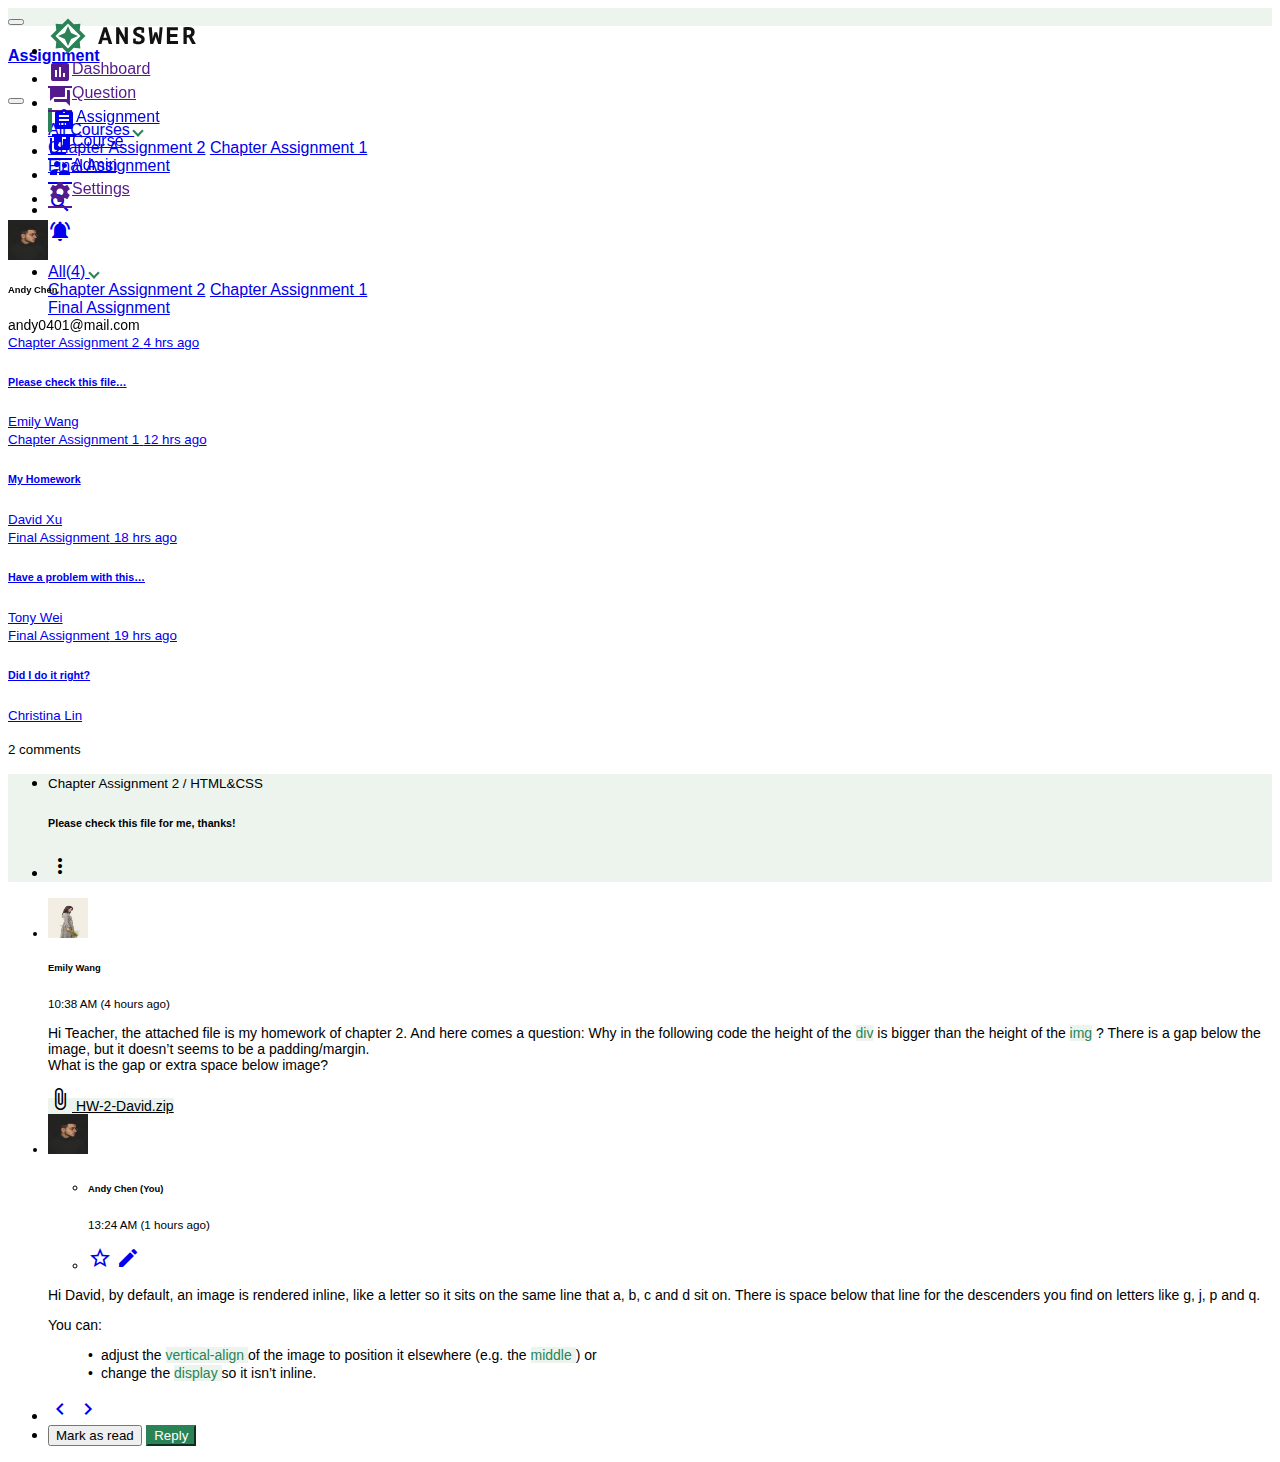
<file: index.html>
<!DOCTYPE html>
<html lang="en">

    <head>
        <meta charset="UTF-8">
        <meta name="viewport" content="width=device-width, initial-scale=1.0">
        <meta http-equiv="X-UA-Compatible" content="ie=edge">
        <title>Assignment</title>
        <link rel="stylesheet" href="https://stackpath.bootstrapcdn.com/bootstrap/4.2.1/css/bootstrap.min.css" integrity="sha384-GJzZqFGwb1QTTN6wy59ffF1BuGJpLSa9DkKMp0DgiMDm4iYMj70gZWKYbI706tWS" crossorigin="anonymous">
        <link rel="stylesheet" href="https://cdnjs.cloudflare.com/ajax/libs/font-awesome/5.13.0/css/all.min.css">
        <link href="https://fonts.googleapis.com/icon?family=Material+Icons"
      rel="stylesheet">
        <link rel="stylesheet" href="./assets/style/all.css">
        <!-- 載入 jQuery 核心 -->
        <!-- <script src="./assets/script/jquery.min.js"></script> -->
        <!-- 載入 jQuery bootstrap 核心 -->
        <script src="https://code.jquery.com/jquery-3.3.1.slim.min.js" integrity="sha384-q8i/X+965DzO0rT7abK41JStQIAqVgRVzpbzo5smXKp4YfRvH+8abtTE1Pi6jizo" crossorigin="anonymous"></script>
        <script src="https://cdnjs.cloudflare.com/ajax/libs/popper.js/1.14.6/umd/popper.min.js" integrity="sha384-wHAiFfRlMFy6i5SRaxvfOCifBUQy1xHdJ/yoi7FRNXMRBu5WHdZYu1hA6ZOblgut" crossorigin="anonymous"></script>
        <script src="https://stackpath.bootstrapcdn.com/bootstrap/4.2.1/js/bootstrap.min.js" integrity="sha384-B0UglyR+jN6CkvvICOB2joaf5I4l3gm9GU6Hc1og6Ls7i6U/mkkaduKaBhlAXv9k" crossorigin="anonymous"></script>
        <!-- 網站 all.js -->
        <script src="./assets/script/all.js"></script>
        <!-- 引入共同變數及資料 -->
        
    </head>
    <body>
        <div class="container custom-gutters container-custom">
            <div class="row border">
                <div class="col-lg-3 px-0">
                    <!-- 引入主選單 -->
                    
<nav class="align-items-start custom-primary-bg h-100 mr-4 navbar navbar-expand-lg p-0">
    
    <button class="navbar-toggler" type="button" data-toggle="collapse" data-target="#navbarNav" aria-controls="navbarNav" aria-expanded="false" aria-label="Toggle navigation">
      <span class="navbar-toggler-icon"></span>
    </button>
    <!-- 主選單開始 -->
    <div class="sidebar collapse navbar-collapse flex-column justify-content-between align-items-start" id="navbarNav">
     
      <ul class="flex-column navbar-nav w-100">
        <li class="nav-item">
           <a class="navbar-brand my-4 px-4" href="#">
            <img src="./assets/images/logo-ANSWER.svg"  class="d-inline-block align-top p-2" alt="">        
           </a>
        </li>
        
        
          
            <li class="nav-item px-4 font-weight-bold custom-item ">
                <a class="nav-link custom-nav-link text-dark " href="" target="_self">
                  <span class="material-icons mr-3">
                    insert_chart
                  </span>
                  Dashboard
                </a>
            </li>
        
          
            <li class="nav-item px-4 font-weight-bold custom-item ">
                <a class="nav-link custom-nav-link text-dark " href="" target="_self">
                  <span class="material-icons mr-3">
                    forum
                  </span>
                  Question
                </a>
            </li>
        
          
            <li class="nav-item px-4 font-weight-bold custom-item active">
                <a class="nav-link custom-nav-link text-dark " href="index.html" target="_self">
                  <span class="material-icons mr-3">
                    assignment
                  </span>
                  Assignment
                </a>
            </li>
        
          
            <li class="nav-item px-4 font-weight-bold custom-item ">
                <a class="nav-link custom-nav-link text-dark " href="#" target="_self">
                  <span class="material-icons mr-3">
                    library_music
                  </span>
                  Course
                </a>
            </li>
        
          
            <li class="nav-item px-4 font-weight-bold custom-item ">
                <a class="nav-link custom-nav-link text-dark " href="admin.html" target="_self">
                  <span class="material-icons mr-3">
                    supervisor_account
                  </span>
                  Admin
                </a>
            </li>
        
          
            <li class="nav-item px-4 font-weight-bold custom-item ">
                <a class="nav-link custom-nav-link text-dark " href="" target="_self">
                  <span class="material-icons mr-3">
                    settings
                  </span>
                  Settings
                </a>
            </li>
                
      </ul>
      <div class="media custom-media align-items-center px-4 py-2 my-4">
        <img src="./assets/images/andychen.jpeg" class="mr-3 ml-2 rounded-circle" alt="...">
        <div class="media-body">
          <h6 class="my-1 font-weight-bold">Andy Chen</h6>
          andy0401@mail.com
        </div>
      </div>
    </div>
    
</nav>
           

                </div>
                <div class="col-lg-9 px-0">
                    <!-- 引入標頭及導覽列 -->
                    <nav class="navbar navbar-expand-lg navbar-light my-4 px-2 font-weight-bold">
    <a class="navbar-brand mr-5" href="#"><h4 class="mb-0">Assignment</h4></a>
    <button class="navbar-toggler" type="button" data-toggle="collapse" data-target="#navbarSupportedContent" aria-controls="navbarSupportedContent" aria-expanded="false" aria-label="Toggle navigation">
      <span class="navbar-toggler-icon"></span>
    </button>
  
    <div class="collapse navbar-collapse" id="navbarSupportedContent">
      <ul class="navbar-nav mr-auto ">
        <!-- <li class="nav-item active">
          <a class="nav-link" href="#">Home <span class="sr-only">(current)</span></a>
        </li>
        <li class="nav-item">
          <a class="nav-link" href="#">Link</a>
        </li> -->
        <!-- dropdown menu-->
        <li class="nav-item dropdown" id="sub-menu-dropdown">
          <a class="nav-link dropdown-toggle pl-0" href="#" id="navbarDropdown" role="button" data-toggle="dropdown" aria-haspopup="true" aria-expanded="false">
            All Courses
          </a>
          <div class="dropdown-menu" aria-labelledby="navbarDropdown">
            <a class="dropdown-item" href="#">Chapter Assignment 2</a>
            <a class="dropdown-item" href="#">Chapter Assignment 1</a>
            <div class="dropdown-divider"></div>
            <a class="dropdown-item" href="#">Final Assignment</a>
          </div>
        </li>
        <!--  -->
        <li class="sub-menu-add" id="sub-menu-add-admin">
          <a class="nav-link text-dark d-flex" id="sub-menu-add-admin" href="#" data-toggle="modal" data-target="#ModalLong">
            <span class="material-icons mr-2">
              add
            </span>
            Add New Admin
          </a>
        </li>
        <!-- <li class="nav-item">
          <a class="nav-link disabled" href="#" tabindex="-1" aria-disabled="true">Disabled</a>
        </li> -->
      </ul>
      
      <ul class="navbar-nav">
      
        <li class="nav-item">
          <a class="nav-link text-dark d-flex" href="#">
            <span class="material-icons mr-2">
              search
            </span>
          </a>
        </li>
      
        <li class="nav-item">
          <a class="nav-link text-dark d-flex" href="#">
            <span class="material-icons mr-2">
              notifications_active
            </span>
          </a>
        </li>
      
      </ul>
       
      <!-- <form class="form-inline my-2 my-lg-0">
        <input class="form-control mr-sm-2" type="search" placeholder="Search" aria-label="Search">
        <button class="btn btn-outline-success my-2 my-sm-0" type="submit">Search</button>
      </form> -->
    </div>
</nav>
                    
                    <div class="content px-2">
                        <!-- 主要內容開始 -->
                        <div class="row">
    <div class="col-4 px-0">
        <nav class="navbar navbar-expand-lg navbar-light p-0 font-weight-bold">
            
            <div class="collapse navbar-collapse" id="navbarSupportedContent">
            <ul class="navbar-nav mr-auto ">          
                <li class="nav-item dropdown">
                <a class="nav-link dropdown-toggle pl-0 pb-1 pt-0" href="#" id="navbarDropdown" role="button" data-toggle="dropdown" aria-haspopup="true" aria-expanded="false">
                    All(4)
                </a>
                <div class="dropdown-menu" aria-labelledby="navbarDropdown">
                    <a class="dropdown-item" href="#">Chapter Assignment 2</a>
                    <a class="dropdown-item" href="#">Chapter Assignment 1</a>
                    <div class="dropdown-divider"></div>
                    <a class="dropdown-item" href="#">Final Assignment</a>
                </div>
                </li>          
            </ul>      
            </div>
        </nav>
        
        <div class="list-group text-dark">
            <!-- <a href="#" class="list-group-item list-group-item-action active">
            <div class="d-flex w-100 justify-content-between">
                <h5 class="mb-1">List group item heading</h5>
                <small>3 days ago</small>
            </div>
            <p class="mb-1">Donec id elit non mi porta gravida at eget metus. Maecenas sed diam eget risus varius blandit.</p>
            <small>Donec id elit non mi porta.</small>
            </a> -->
            <a href="#" class="list-group-item list-group-item-action">
                <div class="d-flex w-100 justify-content-between ">
                    <small class="text-muted font-weight-bold">Chapter Assignment 2</small>
                    <small class="text-muted font-weight-bold">4 hrs ago</small>
                </div>
                <div class="d-flex w-100 justify-content-between">
                    <h6 class="mb-1 font-weight-bold">Please check this file…</h6>
                    <small class="text-muted">Emily Wang</small>
                </div>
            </a>
            <a href="#" class="list-group-item list-group-item-action">
                <div class="d-flex w-100 justify-content-between ">
                    <small class="text-muted font-weight-bold">Chapter Assignment 1</small>
                    <small class="text-muted font-weight-bold">12 hrs ago</small>
                </div>
                <div class="d-flex w-100 justify-content-between">
                    <h6 class="mb-1 font-weight-bold">My Homework</h6>
                    <small class="text-muted">David Xu</small>
                </div>
            </a>
            <a href="#" class="list-group-item list-group-item-action">
                <div class="d-flex w-100 justify-content-between ">
                    <small class="text-muted font-weight-bold">Final Assignment</small>
                    <small class="text-muted font-weight-bold">18 hrs ago</small>
                </div>
                <div class="d-flex w-100 justify-content-between">
                    <h6 class="mb-1 font-weight-bold">Have a problem with this…</h6>
                    <small class="text-muted">Tony Wei</small>
                </div>
            </a>
            <a href="#" class="list-group-item list-group-item-action">
                <div class="d-flex w-100 justify-content-between ">
                    <small class="text-muted font-weight-bold">Final Assignment</small>
                    <small class="text-muted font-weight-bold">19 hrs ago</small>
                </div>
                <div class="d-flex w-100 justify-content-between">
                    <h6 class="mb-1 font-weight-bold">Did I do it right?</h6>
                    <small class="text-muted">Christina Lin</small>
                </div>
            </a>
        </div>
    </div>
    <div class="col-8">
        <p class="mb-1 text-right"><small class="text-muted">2 comments</small></p>
        <div class="card mb-3" >
            <ul class="list-unstyled card-header custom-primary-bg d-flex justify-content-between align-items-center">
                <li>
                    <small class="text-muted">Chapter Assignment 2 / HTML&CSS</small>
                    <h6 class="mb-1 font-weight-bold">Please check this file for me, thanks!</h6>
                </li>    
                <li>
                    <span class="material-icons mr-2">more_vert</span>
                </li>            
            </ul>
            <ul class="list-unstyled pl-3 pt-3 pr-4 custom-media">
                <li class="media mb-3 mr-2">
                <img src="./assets/images/emilywang.jpeg" class="mr-2 rounded-circle" alt="...">
                <div class="media-body border-bottom pb-3">
                    <h6 class="mt-0 mb-1">Emily Wang</h6>
                    <p><small class="text-muted">10:38 AM (4 hours ago)</small></p>
                    <p>Hi Teacher, the attached file is my homework of chapter 2. And here comes a question: Why in the following code the height of the <mark>div</mark> is bigger than the height of the <mark>img</mark> ? There is a gap below the image, but it doesn’t seems to be a padding/margin. <br>What is the gap or extra space below image?</p>
                    <a class="btn custom-btn-primary font-weight-bold" href="#" role="button">
                        <i class="material-icons mr-1 align-middle">
                            attach_file
                        </i>
                        HW-2-David.zip
                    </a>
                </div>              
                </li>
                <li class="media mr-2">
                    <img src="./assets/images/andychen.jpeg" class="mr-2 rounded-circle" alt="...">
                    <div class="media-body pb-0">
                        <ul class="list-unstyled d-flex justify-content-between align-items-center">
                            <li>
                                <h6 class="mt-0 mb-1">Andy Chen (You)</h6>
                                <p><small class="text-muted">13:24 AM (1 hours ago)</small></p>
                            </li>    
                            <li>
                                <a class="text-dark" href="#"><span class="material-icons mr-4">star_border</span></a>
                                <a class="text-dark" href="#"><span class="material-icons">edit</span></a>
                            </li>            
                        </ul>                       
                        <p>Hi David, by default, an image is rendered inline, like a letter so it sits on the same line that a, b, c and d sit on. There is space below that line for the descenders you find on letters like g, j, p and q.
                            <p> You can: </p>
                            <ul class="custom-list-style pl-3">
                                <li>adjust the <mark> vertical-align </mark> of the image to position it elsewhere (e.g. the <mark> middle </mark>) or 　</li>
                                <li>change the <mark> display </mark> so it isn’t inline.</li>
                            </ul> 
                        </p>   
                    </div>              
                </li>
                
            </ul>
            
        </div>
        <ul class="list-unstyled replay-bk  d-flex justify-content-between align-items-center">
            <li class="d-flex">
                <a class="text-dark" href="#"><span class="material-icons mr-4">chevron_left</span></a>
                <a class="text-dark" href="#"><span class="material-icons">chevron_right</span></a>
            </li>
            <li class="d-flex">
                <input class="btn btn-outline-success mr-4" type="button" value="Mark as read">
                <input class="btn custom-btn-success" type="submit" value="Reply">
            </li>
        </ul> 
        <div class="replay card mb-3" >
            <form action="">
            <ul class="list-unstyled card-header custom-primary-bg d-flex align-items-center">
                <li class="d-flex mr-4">
                    <h6 class="mb-1 font-weight-bold">Body Text</h6>
                    <span class="material-icons mr-2">arrow_drop_down</span>
                </li>
                <li class="material-icons mr-4">
                    format_bold
                </li>
                <li class="material-icons mr-4">
                    format_italic
                 </li>    
                <li class="material-icons mr-4">
                    format_list_bulleted
                </li>
                          
                 <li class="material-icons mr-4">
                    format_list_numbered
                </li>
                <li class="material-icons mr-4">
                    insert_photo
                </li>
                <li class="material-icons mr-4">
                    insert_link
                </li>
                <li class="material-icons">
                    code
                </li> 
            </ul>
            <!-- <div class="replay-edit card-body">                -->
                <!-- <p class="card-text text-muted">Reply an answer…</p> -->
                <div class="form-group">
                    <!-- <label for="FormControlTextarea1">Example textarea</label> -->
                    <textarea class="form-control border-0" id="FormControlTextarea1" rows="7" placeholder="Reply an answer…"></textarea>
                </div>
                              
            <!-- </div> -->
            <div class="card-footer d-flex justify-content-end">
                <input class="btn custom-btn-cancel btn-outline-success mr-4" type="button" value="Cancel">
                <input class="btn custom-btn-success" type="submit" value="Reply">
            </div> 
            </form> 
        </div>  
    </div>
</div>

                        <!-- 主要內容結束 -->
                    </div>
                </div>
            </div>
        </div>
    </body>
</html>
</file>
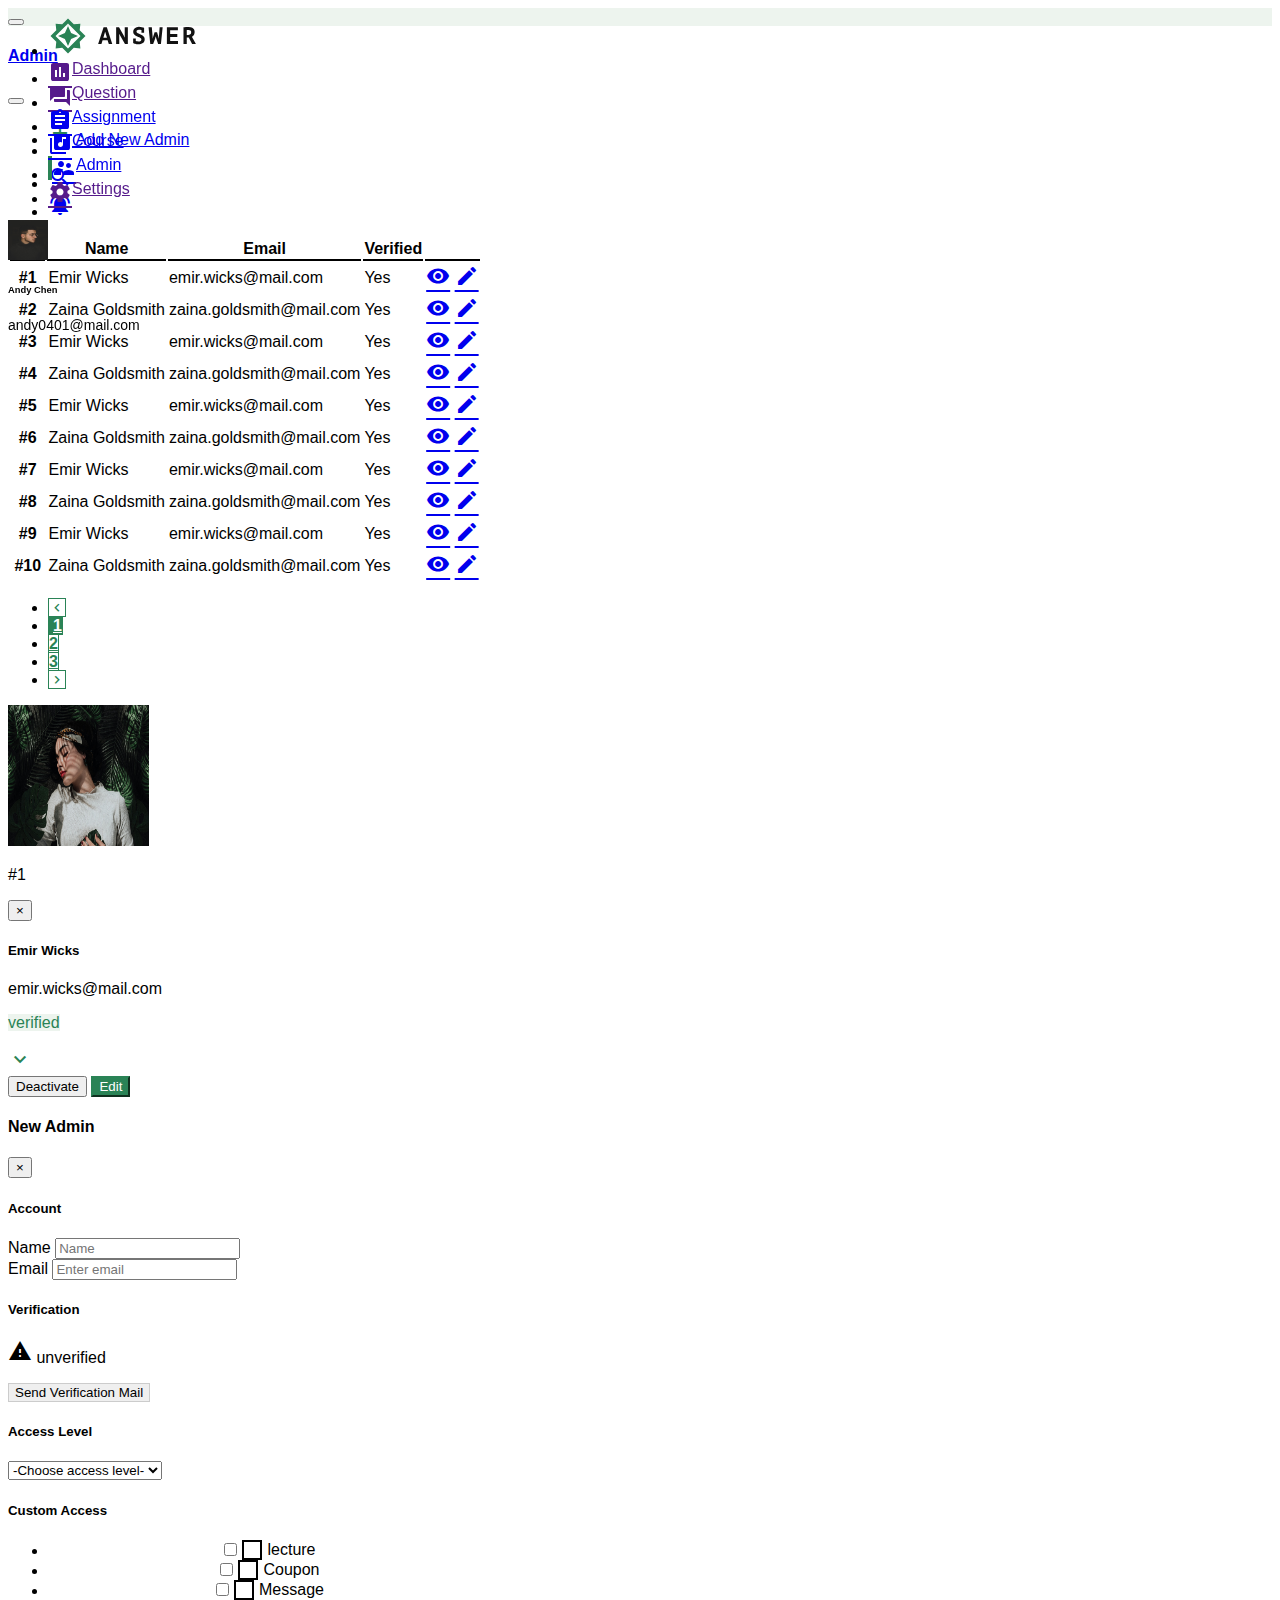
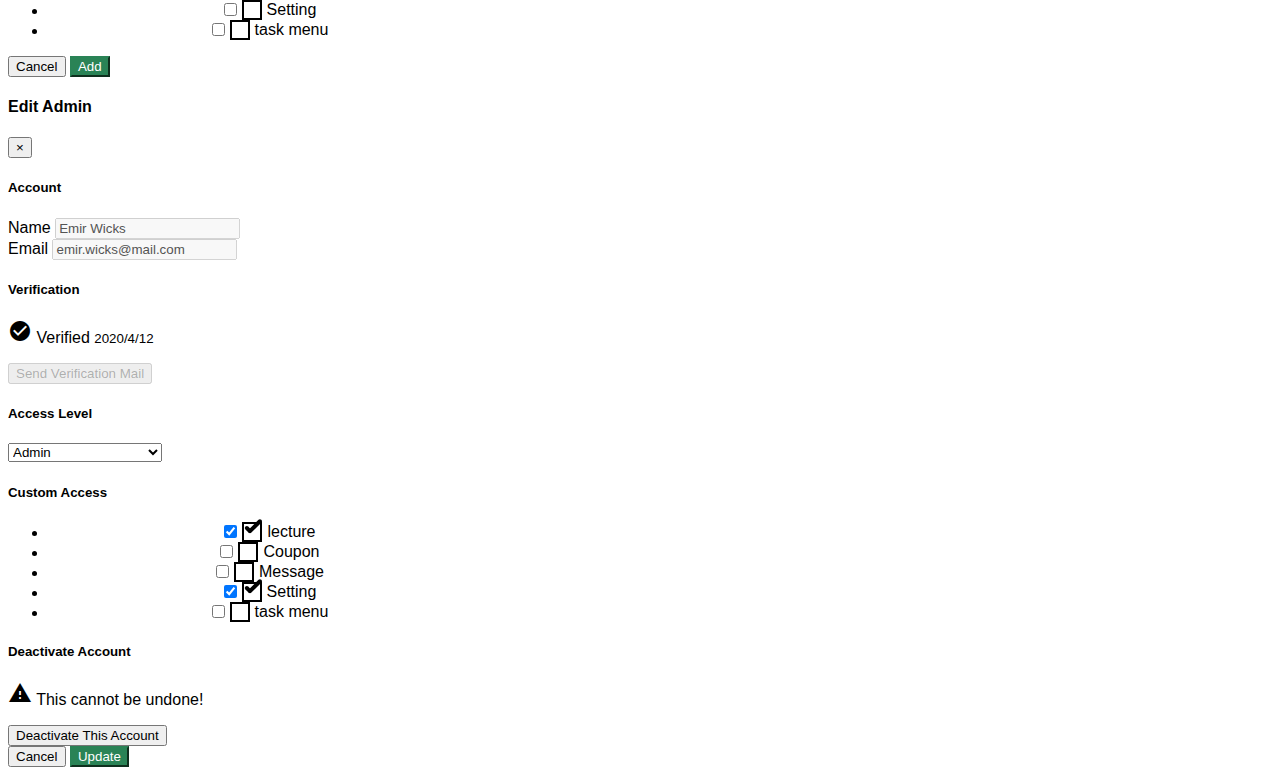
<file: admin.html>
<!DOCTYPE html>
<html lang="en">

    <head>
        <meta charset="UTF-8">
        <meta name="viewport" content="width=device-width, initial-scale=1.0">
        <meta http-equiv="X-UA-Compatible" content="ie=edge">
        <title>Admin</title>
        <link rel="stylesheet" href="https://stackpath.bootstrapcdn.com/bootstrap/4.2.1/css/bootstrap.min.css" integrity="sha384-GJzZqFGwb1QTTN6wy59ffF1BuGJpLSa9DkKMp0DgiMDm4iYMj70gZWKYbI706tWS" crossorigin="anonymous">
        <link rel="stylesheet" href="https://cdnjs.cloudflare.com/ajax/libs/font-awesome/5.13.0/css/all.min.css">
        <link href="https://fonts.googleapis.com/icon?family=Material+Icons"
      rel="stylesheet">
        <link rel="stylesheet" href="./assets/style/all.css">
        <!-- 載入 jQuery 核心 -->
        <!-- <script src="./assets/script/jquery.min.js"></script> -->
        <!-- 載入 jQuery bootstrap 核心 -->
        <script src="https://code.jquery.com/jquery-3.3.1.slim.min.js" integrity="sha384-q8i/X+965DzO0rT7abK41JStQIAqVgRVzpbzo5smXKp4YfRvH+8abtTE1Pi6jizo" crossorigin="anonymous"></script>
        <script src="https://cdnjs.cloudflare.com/ajax/libs/popper.js/1.14.6/umd/popper.min.js" integrity="sha384-wHAiFfRlMFy6i5SRaxvfOCifBUQy1xHdJ/yoi7FRNXMRBu5WHdZYu1hA6ZOblgut" crossorigin="anonymous"></script>
        <script src="https://stackpath.bootstrapcdn.com/bootstrap/4.2.1/js/bootstrap.min.js" integrity="sha384-B0UglyR+jN6CkvvICOB2joaf5I4l3gm9GU6Hc1og6Ls7i6U/mkkaduKaBhlAXv9k" crossorigin="anonymous"></script>
        <!-- 網站 all.js -->
        <script src="./assets/script/all.js"></script>
        <!-- 引入共同變數及資料 -->
        
    </head>
    <body>
        <div class="container custom-gutters container-custom">
            <div class="row border">
                <div class="col-lg-3 px-0">
                    <!-- 引入主選單 -->
                    
<nav class="align-items-start custom-primary-bg h-100 mr-4 navbar navbar-expand-lg p-0">
    
    <button class="navbar-toggler" type="button" data-toggle="collapse" data-target="#navbarNav" aria-controls="navbarNav" aria-expanded="false" aria-label="Toggle navigation">
      <span class="navbar-toggler-icon"></span>
    </button>
    <!-- 主選單開始 -->
    <div class="sidebar collapse navbar-collapse flex-column justify-content-between align-items-start" id="navbarNav">
     
      <ul class="flex-column navbar-nav w-100">
        <li class="nav-item">
           <a class="navbar-brand my-4 px-4" href="#">
            <img src="./assets/images/logo-ANSWER.svg"  class="d-inline-block align-top p-2" alt="">        
           </a>
        </li>
        
        
          
            <li class="nav-item px-4 font-weight-bold custom-item ">
                <a class="nav-link custom-nav-link text-dark " href="" target="_self">
                  <span class="material-icons mr-3">
                    insert_chart
                  </span>
                  Dashboard
                </a>
            </li>
        
          
            <li class="nav-item px-4 font-weight-bold custom-item ">
                <a class="nav-link custom-nav-link text-dark " href="" target="_self">
                  <span class="material-icons mr-3">
                    forum
                  </span>
                  Question
                </a>
            </li>
        
          
            <li class="nav-item px-4 font-weight-bold custom-item ">
                <a class="nav-link custom-nav-link text-dark " href="index.html" target="_self">
                  <span class="material-icons mr-3">
                    assignment
                  </span>
                  Assignment
                </a>
            </li>
        
          
            <li class="nav-item px-4 font-weight-bold custom-item ">
                <a class="nav-link custom-nav-link text-dark " href="#" target="_self">
                  <span class="material-icons mr-3">
                    library_music
                  </span>
                  Course
                </a>
            </li>
        
          
            <li class="nav-item px-4 font-weight-bold custom-item active">
                <a class="nav-link custom-nav-link text-dark " href="admin.html" target="_self">
                  <span class="material-icons mr-3">
                    supervisor_account
                  </span>
                  Admin
                </a>
            </li>
        
          
            <li class="nav-item px-4 font-weight-bold custom-item ">
                <a class="nav-link custom-nav-link text-dark " href="" target="_self">
                  <span class="material-icons mr-3">
                    settings
                  </span>
                  Settings
                </a>
            </li>
                
      </ul>
      <div class="media custom-media align-items-center px-4 py-2 my-4">
        <img src="./assets/images/andychen.jpeg" class="mr-3 ml-2 rounded-circle" alt="...">
        <div class="media-body">
          <h6 class="my-1 font-weight-bold">Andy Chen</h6>
          andy0401@mail.com
        </div>
      </div>
    </div>
    
</nav>
           

                </div>
                <div class="col-lg-9 px-0">
                    <!-- 引入標頭及導覽列 -->
                    <nav class="navbar navbar-expand-lg navbar-light my-4 px-2 font-weight-bold">
    <a class="navbar-brand mr-5" href="#"><h4 class="mb-0">Admin</h4></a>
    <button class="navbar-toggler" type="button" data-toggle="collapse" data-target="#navbarSupportedContent" aria-controls="navbarSupportedContent" aria-expanded="false" aria-label="Toggle navigation">
      <span class="navbar-toggler-icon"></span>
    </button>
  
    <div class="collapse navbar-collapse" id="navbarSupportedContent">
      <ul class="navbar-nav mr-auto ">
        <!-- <li class="nav-item active">
          <a class="nav-link" href="#">Home <span class="sr-only">(current)</span></a>
        </li>
        <li class="nav-item">
          <a class="nav-link" href="#">Link</a>
        </li> -->
        <!-- dropdown menu-->
        <li class="nav-item dropdown" id="sub-menu-dropdown">
          <a class="nav-link dropdown-toggle pl-0" href="#" id="navbarDropdown" role="button" data-toggle="dropdown" aria-haspopup="true" aria-expanded="false">
            All Courses
          </a>
          <div class="dropdown-menu" aria-labelledby="navbarDropdown">
            <a class="dropdown-item" href="#">Chapter Assignment 2</a>
            <a class="dropdown-item" href="#">Chapter Assignment 1</a>
            <div class="dropdown-divider"></div>
            <a class="dropdown-item" href="#">Final Assignment</a>
          </div>
        </li>
        <!--  -->
        <li class="sub-menu-add" id="sub-menu-add-admin">
          <a class="nav-link text-dark d-flex" id="sub-menu-add-admin" href="#" data-toggle="modal" data-target="#ModalLong">
            <span class="material-icons mr-2">
              add
            </span>
            Add New Admin
          </a>
        </li>
        <!-- <li class="nav-item">
          <a class="nav-link disabled" href="#" tabindex="-1" aria-disabled="true">Disabled</a>
        </li> -->
      </ul>
      
      <ul class="navbar-nav">
      
        <li class="nav-item">
          <a class="nav-link text-dark d-flex" href="#">
            <span class="material-icons mr-2">
              search
            </span>
          </a>
        </li>
      
        <li class="nav-item">
          <a class="nav-link text-dark d-flex" href="#">
            <span class="material-icons mr-2">
              notifications_active
            </span>
          </a>
        </li>
      
      </ul>
       
      <!-- <form class="form-inline my-2 my-lg-0">
        <input class="form-control mr-sm-2" type="search" placeholder="Search" aria-label="Search">
        <button class="btn btn-outline-success my-2 my-sm-0" type="submit">Search</button>
      </form> -->
    </div>
</nav>
                    
                    <div class="content px-2">
                        <!-- 主要內容開始 -->
                        
<table class="table table-hover mb-5">
    <thead>
      <tr class="">
        <th scope="col border-top-0">ID
            <a class="table-sel material-icons" href="#">                
                arrow_downward               
            </a>
        </th>
        <th scope="col">Name</th>
        <th scope="col">Email</th>
        <th scope="col">Verified</th>
        <th scope="col"></th>
      </tr>
    </thead>
    <tbody>
        <tr>
            <th scope="row">#1</th>
            <td>Emir Wicks</td>
            <td>emir.wicks@mail.com</td>
            <td>Yes</td>
            <td class="d-flex justify-content-end">
                <a class="material-icons text-dark pr-2 mr-2" href="#" data-toggle="modal" data-target="#exampleModalCenter">                
                    remove_red_eye               
                </a>
                <a class="material-icons text-dark pl-2" href="#" data-toggle="modal" data-target="#EditModalLong">               
                        edit               
                </a>
            </td>
          </tr>
    
        <tr>
            <th scope="row">#2</th>
            <td>Zaina Goldsmith</td>
            <td>zaina.goldsmith@mail.com</td>
            <td>Yes</td>
            <td class="d-flex justify-content-end">
                <a class="material-icons text-dark pr-2 mr-2" href="#">                
                    remove_red_eye               
                </a>
                <a class="material-icons text-dark pl-2" href="#">               
                        edit               
                </a>
            </td>
          </tr>
    
        <tr>
            <th scope="row">#3</th>
            <td>Emir Wicks</td>
            <td>emir.wicks@mail.com</td>
            <td>Yes</td>
            <td class="d-flex justify-content-end">
                <a class="material-icons text-dark pr-2 mr-2" href="#">                
                    remove_red_eye               
                </a>
                <a class="material-icons text-dark pl-2" href="#">               
                        edit               
                </a>
            </td>
          </tr>
    
        <tr>
            <th scope="row">#4</th>
            <td>Zaina Goldsmith</td>
            <td>zaina.goldsmith@mail.com</td>
            <td>Yes</td>
            <td class="d-flex justify-content-end">
                <a class="material-icons text-dark pr-2 mr-2" href="#">                
                    remove_red_eye               
                </a>
                <a class="material-icons text-dark pl-2" href="#">               
                        edit               
                </a>
            </td>
          </tr>
    
        <tr>
            <th scope="row">#5</th>
            <td>Emir Wicks</td>
            <td>emir.wicks@mail.com</td>
            <td>Yes</td>
            <td class="d-flex justify-content-end">
                <a class="material-icons text-dark pr-2 mr-2" href="#">                
                    remove_red_eye               
                </a>
                <a class="material-icons text-dark pl-2" href="#">               
                        edit               
                </a>
            </td>
          </tr>
    
        <tr>
            <th scope="row">#6</th>
            <td>Zaina Goldsmith</td>
            <td>zaina.goldsmith@mail.com</td>
            <td>Yes</td>
            <td class="d-flex justify-content-end">
                <a class="material-icons text-dark pr-2 mr-2" href="#">                
                    remove_red_eye               
                </a>
                <a class="material-icons text-dark pl-2" href="#">               
                        edit               
                </a>
            </td>
          </tr>
    
        <tr>
            <th scope="row">#7</th>
            <td>Emir Wicks</td>
            <td>emir.wicks@mail.com</td>
            <td>Yes</td>
            <td class="d-flex justify-content-end">
                <a class="material-icons text-dark pr-2 mr-2" href="#">                
                    remove_red_eye               
                </a>
                <a class="material-icons text-dark pl-2" href="#">               
                        edit               
                </a>
            </td>
          </tr>
    
        <tr>
            <th scope="row">#8</th>
            <td>Zaina Goldsmith</td>
            <td>zaina.goldsmith@mail.com</td>
            <td>Yes</td>
            <td class="d-flex justify-content-end">
                <a class="material-icons text-dark pr-2 mr-2" href="#">                
                    remove_red_eye               
                </a>
                <a class="material-icons text-dark pl-2" href="#">               
                        edit               
                </a>
            </td>
          </tr>
    
        <tr>
            <th scope="row">#9</th>
            <td>Emir Wicks</td>
            <td>emir.wicks@mail.com</td>
            <td>Yes</td>
            <td class="d-flex justify-content-end">
                <a class="material-icons text-dark pr-2 mr-2" href="#">                
                    remove_red_eye               
                </a>
                <a class="material-icons text-dark pl-2" href="#">               
                        edit               
                </a>
            </td>
          </tr>
    
        <tr>
            <th scope="row">#10</th>
            <td>Zaina Goldsmith</td>
            <td>zaina.goldsmith@mail.com</td>
            <td>Yes</td>
            <td class="d-flex justify-content-end">
                <a class="material-icons text-dark pr-2 mr-2" href="#">                
                    remove_red_eye               
                </a>
                <a class="material-icons text-dark pl-2" href="#">               
                        edit               
                </a>
            </td>
          </tr>
    </tbody>
  </table>

  <nav class="py-4 px-2 d-flex justify-content-end" aria-label="Page navigation">
    <ul class="pagination custom-page-link">
      <li class="page-item">
        <a class="page-link" href="#" aria-label="Previous">
            <span aria-hidden="true" class="material-icons">keyboard_arrow_left</span>
        </a>
      </li>
      <li class="page-item active"><a class="page-link" href="#">1</a></li>
      <li class="page-item"><a class="page-link" href="#">2</a></li>
      <li class="page-item"><a class="page-link" href="#">3</a></li>
      <li class="page-item">
        <a class="page-link" href="#" aria-label="Next">          
          <span aria-hidden="true" class="material-icons">keyboard_arrow_right</span>
        </a>
      </li>
    </ul>
  </nav>

  <!-- Button trigger modal -->
<!-- <button type="button" class="btn btn-primary" data-toggle="modal" data-target="#exampleModalCenter">
    Launch demo modal
</button> -->
  
  <!-- Modal -->
  <div class="modal fade" id="exampleModalCenter" tabindex="-1" role="dialog" aria-labelledby="exampleModalCenterTitle" aria-hidden="true">
    <div class="modal-dialog modal-dialog-centered" role="document">
      <div class="modal-content">
        <div class="modal-header border-bottom-0">
            <div class="media w-100">
                <img src="./assets/images/emir.jpeg" class="m-3" alt="...">
                <div class="media-body my-3 mr-3">
                    <div class="d-flex justify-content-between align-items-center mb-2">
                        <p class="mb-0">#1</p>
                        <button type="button" class="close" data-dismiss="modal" aria-label="Close">
                            <span aria-hidden="true">&times;</span>
                        </button>
                    </div> 
                    <h5 class="mt-0">Emir Wicks</h5>
                    <p class="mb-3">emir.wicks@mail.com</p>
                    <div class="d-flex justify-content-between">
                        <p class="mb-2">
                            <mark>verified</mark>
                        </p>
                        <a class=" table-view " data-toggle="collapse" href="#collapseExample" role="button" aria-expanded="false" aria-controls="collapseExample">
                          <i class="material-icons arrow-down">  keyboard_arrow_down</i>
                        </a>
                    </div>                   
                </div>
            </div>
          <!-- <h5 class="modal-title" id="exampleModalCenterTitle">Modal title</h5> -->
          
        </div>
        <div class="modal-body p-0">
            <!-- <p>
               
                <button class="btn btn-primary" type="button" data-toggle="collapse" data-target="#collapseExample" aria-expanded="false" aria-controls="collapseExample">
                  Button with data-target
                </button>
              </p> -->
              <div class="collapse" id="collapseExample">
                <div class="card-body d-flex justify-content-end">
                    <input class="btn custom-btn-cancel btn-outline-danger mr-4" type="button" data-dismiss="modal" value="Deactivate">
                    <input class="btn custom-btn-success" type="submit" value="Edit">
                </div>
              </div>   
        </div>
        <!-- <div class="modal-footer">
          <button type="button" class="btn btn-secondary" data-dismiss="modal">Close</button>
          <button type="button" class="btn btn-primary">Save changes</button>
        </div> -->
      </div>
    </div>
  </div>

 
  
  <!-- Add admin Modal -->
  <div class="modal fade" id="ModalLong" tabindex="-1" role="dialog" aria-labelledby="ModalLongTitle" aria-hidden="true">
    <div class="modal-dialog" role="document">
      <div class="modal-content">
        <div class="modal-header border-bottom-0">
          <h4 class="modal-title" id="ModalLongTitle">New Admin</h4>
          <button type="button" class="close" data-dismiss="modal" aria-label="Close">
            <span aria-hidden="true">&times;</span>
          </button>
        </div>
        <div class="modal-body">
          <!-- 表單開始 -->
          <form>
            <h5 class="account" >Account</h5>
            <div class="form-group">
              <label for="InputName">Name</label>
              <input type="text" class="form-control border-secondary" id="InputName" placeholder="Name">
            </div>
            <div class="form-group border-bottom mb-4">
              <label for="InputEmail1">Email</label>
              <input type="email" class="form-control mb-4 border-secondary" id="InputEmail1" aria-describedby="emailHelp" placeholder="Enter email">
              <!-- <small id="emailHelp" class="form-text text-muted">We'll never share your email with anyone else.</small> -->
            </div>
            <!-- <div class="form-group">
              <label for="InputPassword1">Password</label>
              <input type="password" class="form-control" id="InputPassword1" placeholder="Password">
            </div> -->
            <!-- <div class="form-group form-check">
              <input type="checkbox" class="form-check-input" id="Check1">
              <label class="form-check-label" for="Check1">Check me out</label>
            </div> -->
            <div class="border-bottom mb-4">
              <h5 class="verification" >Verification</h5>
              <p class="d-flex text-danger">
                <span class="material-icons mr-2">
                  warning 
                </span>
                unverified
              </p>
              <button type="button" class="btn btn-outline-success custom-border-light w-100 mb-4">Send Verification Mail</button>
            </div>
            <div class="form-group border-bottom my-4">
              <h5 class="acc-level" >Access Level</h5>
              <!-- <label for="FormControlSelect1">Access Level</label> -->
              <select class="form-control mb-4 border-secondary" id="FormControlSelect1">
                <option selected>-Choose access level-</option>
                <option value="admin">Admin</option>
                <option value="extended">Extended</option>
                <option value="basic">Basic</option>
                <option value="user">User</option>
                <option value="Tester">Tester</option>                
              </select>
            </div>
            <!-- 客製化chk box -->
            <h5 class="custom-acc mb-3" >Custom Access</h5>
            <ul class="list-unstyled d-flex flex-column align-items-start">
              <li class="mb-3">
                <div class="checkBoxArea cursor-pointer">
                  <div class="checkBoxArea__content cursor-pointer">
                    <input class="input d-none" type="checkbox" id="customAccess_1" name="customAccess" value="Coupon">
                    <label class="selectCheckBox mb-0 cursor-pointer" for="customAccess_1"></label>
                    <label class="label cursor-pointer" for="customAccess_1">lecture</label>
                  </div>
                </div>
              </li>
              <li class="mb-3">
                <div class="checkBoxArea cursor-pointer">
                  <div class="checkBoxArea__content cursor-pointer">
                    <input class="input d-none" type="checkbox" id="customAccess_2" name="customAccess" value="Coupon">
                    <label class="selectCheckBox mb-0 cursor-pointer" for="customAccess_2"></label>
                    <label class="label cursor-pointer" for="customAccess_2">Coupon</label>
                  </div>
                </div>
              </li>
              <li class="mb-3">
                <div class="checkBoxArea cursor-pointer">
                  <div class="checkBoxArea__content cursor-pointer">
                    <input class="input d-none" type="checkbox" id="customAccess_3" name="customAccess" value="Coupon">
                    <label class="selectCheckBox mb-0 cursor-pointer" for="customAccess_3"></label>
                    <label class="label cursor-pointer" for="customAccess_3">Message</label>
                  </div>
                </div>
              </li>
              <li class="mb-3">
                <div class="checkBoxArea cursor-pointer">
                  <div class="checkBoxArea__content cursor-pointer">
                    <input class="input d-none" type="checkbox" id="customAccess_4" name="customAccess" value="Coupon">
                    <label class="selectCheckBox mb-0 cursor-pointer" for="customAccess_4"></label>
                    <label class="label cursor-pointer" for="customAccess_4">Setting</label>
                  </div>
                </div>
              </li>
              <li class="mb-3">
                <div class="checkBoxArea cursor-pointer">
                  <div class="checkBoxArea__content cursor-pointer">
                    <input class="input d-none" type="checkbox" id="customAccess_5" name="customAccess" value="Coupon">
                    <label class="selectCheckBox mb-0 cursor-pointer" for="customAccess_5"></label>
                    <label class="label cursor-pointer" for="customAccess_5">task menu</label>
                  </div>
                </div>
              </li>
            </ul>            
          </form>
        </div>
        <div class="modal-footer border-top-0">
          <input class="btn custom-btn-cancel btn-outline-success mr-4" type="button" data-dismiss="modal" value="Cancel">
          <input class="btn custom-btn-success" type="submit" value="Add">
        </div>       
      </div>
    </div>
  </div>

  <!-- Edit admin Modal -->
  <div class="modal fade" id="EditModalLong" tabindex="-1" role="dialog" aria-labelledby="EditModalLongTitle" aria-hidden="true">
    <div class="modal-dialog" role="document">
      <div class="modal-content">
        <div class="modal-header border-bottom-0">
          <h4 class="modal-title" id="EditModalLongTitle">Edit Admin</h4>
          <button type="button" class="close" data-dismiss="modal" aria-label="Close">
            <span aria-hidden="true">&times;</span>
          </button>
        </div>
        <div class="modal-body">
          <!-- 表單開始 -->
          <form>
            <h5 class="account" >Account</h5>
            <div class="form-group">
              <label for="InputName" class="mb-1">Name</label>
              <input type="text" value="Emir Wicks" class="form-control" id="InputName" placeholder="Name" disabled>
            </div>
            <div class="form-group border-bottom mb-4">
              <label for="InputEmail1" class="mb-1">Email</label>
              <input type="email" value="emir.wicks@mail.com" class="form-control mb-4" id="InputEmail1" aria-describedby="emailHelp" placeholder="Enter email" disabled>
              <!-- <small id="emailHelp" class="form-text text-muted">We'll never share your email with anyone else.</small> -->
            </div>
            <!-- <div class="form-group">
              <label for="InputPassword1">Password</label>
              <input type="password" class="form-control" id="InputPassword1" placeholder="Password">
            </div> -->
            <!-- <div class="form-group form-check">
              <input type="checkbox" class="form-check-input" id="Check1">
              <label class="form-check-label" for="Check1">Check me out</label>
            </div> -->
            <div class="border-bottom mb-4">
              <h5 class="verification" >Verification</h5>
              <p class="d-flex  justify-content-between align-items-center text-dark font-weight-bold">
                <span class="d-flex">
                  <i class="material-icons mr-2 text-success">
                    check_circle 
                  </i>
                  Verified
                </span>
                <small>2020/4/12</small>
              </p>
              <button type="button" class="btn btn-outline-secondary w-100 mb-4" disabled>Send Verification Mail</button>
            </div>
            <div class="form-group border-bottom my-4">
              <h5 class="acc-level" >Access Level</h5>
              <!-- <label for="FormControlSelect1">Access Level</label> -->
              <select class="form-control mb-4 border-secondary" id="FormControlSelect1">
                <option value="">-Choose access level-</option>
                <option value="admin" selected>Admin</option>
                <option value="extended">Extended</option>
                <option value="basic">Basic</option>
                <option value="user">User</option>
                <option value="Tester">Tester</option>                
              </select>
            </div>
            <!-- 客製化chk box -->
            <h5 class="custom-acc mb-3" >Custom Access</h5>
            <ul class="list-unstyled d-flex flex-column align-items-start">
              <li class="mb-3">
                <div class="checkBoxArea cursor-pointer">
                  <div class="checkBoxArea__content cursor-pointer">
                    <input class="input d-none" type="checkbox" id="customAccess_edit_1" name="customAccess" value="Coupon" checked>
                    <label class="selectCheckBox mb-0 cursor-pointer" for="customAccess_edit_1"></label>
                    <label class="label cursor-pointer" for="customAccess_edit_1">lecture</label>
                  </div>
                </div>
              </li>
              <li class="mb-3">
                <div class="checkBoxArea cursor-pointer">
                  <div class="checkBoxArea__content cursor-pointer">
                    <input class="input d-none" type="checkbox" id="customAccess_edit_2" name="customAccess" value="Coupon">
                    <label class="selectCheckBox mb-0 cursor-pointer" for="customAccess_edit_2"></label>
                    <label class="label cursor-pointer" for="customAccess_edit_2">Coupon</label>
                  </div>
                </div>
              </li>
              <li class="mb-3">
                <div class="checkBoxArea cursor-pointer">
                  <div class="checkBoxArea__content cursor-pointer">
                    <input class="input d-none" type="checkbox" id="customAccess_edit_3" name="customAccess" value="Coupon">
                    <label class="selectCheckBox mb-0 cursor-pointer" for="customAccess_edit_3"></label>
                    <label class="label cursor-pointer" for="customAccess_edit_3">Message</label>
                  </div>
                </div>
              </li>
              <li class="mb-3">
                <div class="checkBoxArea cursor-pointer">
                  <div class="checkBoxArea__content cursor-pointer">
                    <input class="input d-none" type="checkbox" id="customAccess_edit_4" name="customAccess" value="Coupon" checked>
                    <label class="selectCheckBox mb-0 cursor-pointer" for="customAccess_edit_4"></label>
                    <label class="label cursor-pointer" for="customAccess_edit_4">Setting</label>
                  </div>
                </div>
              </li>
              <li class="mb-3">
                <div class="checkBoxArea cursor-pointer">
                  <div class="checkBoxArea__content cursor-pointer">
                    <input class="input d-none" type="checkbox" id="customAccess_edit_5" name="customAccess" value="Coupon">
                    <label class="selectCheckBox mb-0 cursor-pointer" for="customAccess_edit_5"></label>
                    <label class="label cursor-pointer" for="customAccess_edit_5">task menu</label>
                  </div>
                </div>
              </li>
            </ul>            
            <!--custom chk box end -->
            
            <div class="mb-4">
              <h5 class="deactivate-acc" >Deactivate Account</h5>
              <p class="d-flex text-danger font-weight-bold">
                <span class="material-icons mr-2">
                  warning 
                </span>
                This cannot be undone!
              </p>
              <button type="button" class="btn btn-outline-danger w-100 mb-4">Deactivate This Account</button>
            </div>

          </form>
        </div>
        
        <div class="modal-footer border-top-0">
          <input class="btn custom-btn-cancel btn-outline-success mr-4" type="button" data-dismiss="modal" value="Cancel">
          <input class="btn custom-btn-success" type="submit" value="Update">
        </div>       
      </div>
    </div>
  </div>

                        <!-- 主要內容結束 -->
                    </div>
                </div>
            </div>
        </div>
    </body>
</html>
</file>
<file: assets/style/all.css>
@charset "UTF-8";
body {
  font-family: -apple-system, BlinkMacSystemFont, "Segoe UI", "Microsoft JhengHei", Roboto, "Helvetica Neue", Arial, sans-serif; }

.container-custom {
  max-width: 1280px; }

.custom-primary-bg, .list-group-item-action:focus {
  background-color: #EDF4EE; }

.custom-btn-primary {
  color: #000000;
  background-color: #EDF4EE;
  border-color: #CDDDCD; }
  .custom-btn-primary:hover {
    color: #fff;
    background-color: #2A8356;
    background-color: #2e8f5e; }

.custom-btn-success {
  color: #fff;
  background-color: #2A8356;
  border-color: #2A8356; }
  .custom-btn-success:hover {
    color: #fff;
    background-color: #2A8356;
    background-color: #1e5c3d; }

.mark, mark {
  background-color: #EDF4EE;
  color: #2A8356; }

.sidebar {
  position: fixed;
  top: 0;
  bottom: 130px; }

.custom-gutters.container {
  padding-left: 0;
  padding-right: 0; }

.custom-gutters .row {
  margin-left: 0;
  margin-right: 0; }

.custom-gutters .custom-nav-link {
  display: -webkit-box;
  display: -ms-flexbox;
  display: flex; }

.custom-item:hover {
  background-color: #c1ebd6; }

.active {
  border-left: 4px solid #2A8356; }

.navbar-light .navbar-nav .nav-link:focus, .navbar-light .navbar-nav .nav-link:hover {
  color: #2A8356 !important; }

.custom-media {
  font-size: 14px; }
  .custom-media img {
    width: 40px;
    height: 40px; }

.custom-list-style {
  list-style-type: none; }
  .custom-list-style li:before {
    content: "•";
    /* Insert content that looks like bullets */
    padding-right: 8px;
    /* color: blue; Or a color you prefer */ }

.dropdown-toggle::after {
  display: inline-block;
  font-size: inherit;
  content: "";
  border: solid #2A8356;
  border-width: 0 2px 2px 0;
  display: inline-block;
  padding: 3px;
  -webkit-transform: rotate(45deg);
      -ms-transform: rotate(45deg);
          transform: rotate(45deg); }

.sub-menu-add span {
  color: #2A8356; }

.custom-page-link {
  font-weight: 600; }
  .custom-page-link a {
    color: #2A8356;
    border: 1px solid #2A8356; }
    .custom-page-link a span {
      font-size: 16px;
      vertical-align: middle; }
  .custom-page-link :hover {
    color: #fff;
    background-color: #2A8356; }
  .custom-page-link .page-item.active .page-link {
    color: #fff;
    background-color: #2A8356;
    border-color: #2A8356; }

.checkBoxArea {
  margin: 0;
  display: -webkit-box;
  display: -ms-flexbox;
  display: flex;
  -webkit-box-pack: center;
      -ms-flex-pack: center;
          justify-content: center;
  -webkit-box-align: center;
      -ms-flex-align: center;
          align-items: center; }
  .checkBoxArea__content {
    position: relative;
    display: -webkit-box;
    display: -ms-flexbox;
    display: flex;
    -webkit-box-pack: center;
        -ms-flex-pack: center;
            justify-content: center;
    -webkit-box-align: center;
        -ms-flex-align: center;
            align-items: center; }
    .checkBoxArea__content .input {
      margin-right: 5px; }
    .checkBoxArea__content .label {
      margin-bottom: 0; }
    .checkBoxArea__content .selectCheckBox {
      position: relative;
      margin-right: 5px;
      border: 2px solid #000000;
      background-color: #FFFFFF;
      width: 16px;
      height: 16px;
      -webkit-transition: all .2s;
      -o-transition: all .2s;
      transition: all .2s;
      text-align: center;
      /* 短邊 */
      /* 長邊 */ }
      .checkBoxArea__content .selectCheckBox::before, .checkBoxArea__content .selectCheckBox::after {
        position: absolute;
        width: 4px;
        background-color: #000000;
        -webkit-box-sizing: border-box;
                box-sizing: border-box;
        display: inline-block;
        border-radius: 5px;
        -webkit-transition: opacity ease .5;
        -o-transition: opacity ease .5;
        transition: opacity ease .5;
        /* 設置轉換原點座標 */
        -webkit-transform-origin: left top;
            -ms-transform-origin: left top;
                transform-origin: left top; }
      .checkBoxArea__content .selectCheckBox::before {
        left: 0;
        top: 4px;
        -webkit-transform: rotate(-45deg);
            -ms-transform: rotate(-45deg);
                transform: rotate(-45deg);
        z-index: 2; }
      .checkBoxArea__content .selectCheckBox::after {
        left: 6px;
        top: 10px;
        -webkit-transform: rotate(-135deg);
            -ms-transform: rotate(-135deg);
                transform: rotate(-135deg);
        z-index: 1; }
    .checkBoxArea__content .input[type="checkbox"]:checked + .selectCheckBox::before {
      content: '';
      height: 8px;
      -webkit-animation: do_before_check 0.2s ease 0s forwards;
              animation: do_before_check 0.2s ease 0s forwards; }
    .checkBoxArea__content .input[type="checkbox"]:checked + .selectCheckBox::after {
      content: '';
      height: 18px;
      -webkit-animation: do_after_check 0.4s ease 0s forwards;
              animation: do_after_check 0.4s ease 0s forwards; }

.cursor-pointer {
  cursor: pointer; }

.replay-bk {
  position: relative; }

.replay {
  position: absolute;
  display: none;
  width: 95.3%;
  top: 52%;
  bottom: 0; }
  .replay .card-body p {
    min-height: 166px; }
  .replay .card-footer {
    background-color: #fff;
    border-top: 0; }

.modal-content {
  max-width: 480px; }

.table thead th {
  border-top: 0;
  border-bottom: 2px solid #000000; }

.table-sel {
  font-size: .8rem;
  color: #2A8356;
  font-weight: bold; }

.modal-header .media img {
  width: 141px;
  height: 141px; }

.table-view {
  color: #2A8356; }

.custom-border-light {
  border: 1px solid #cccccc; }

.arrow-active {
  -webkit-transform: rotate(180deg);
      -ms-transform: rotate(180deg);
          transform: rotate(180deg); }

/*# sourceMappingURL=all.css.map */
</file>
